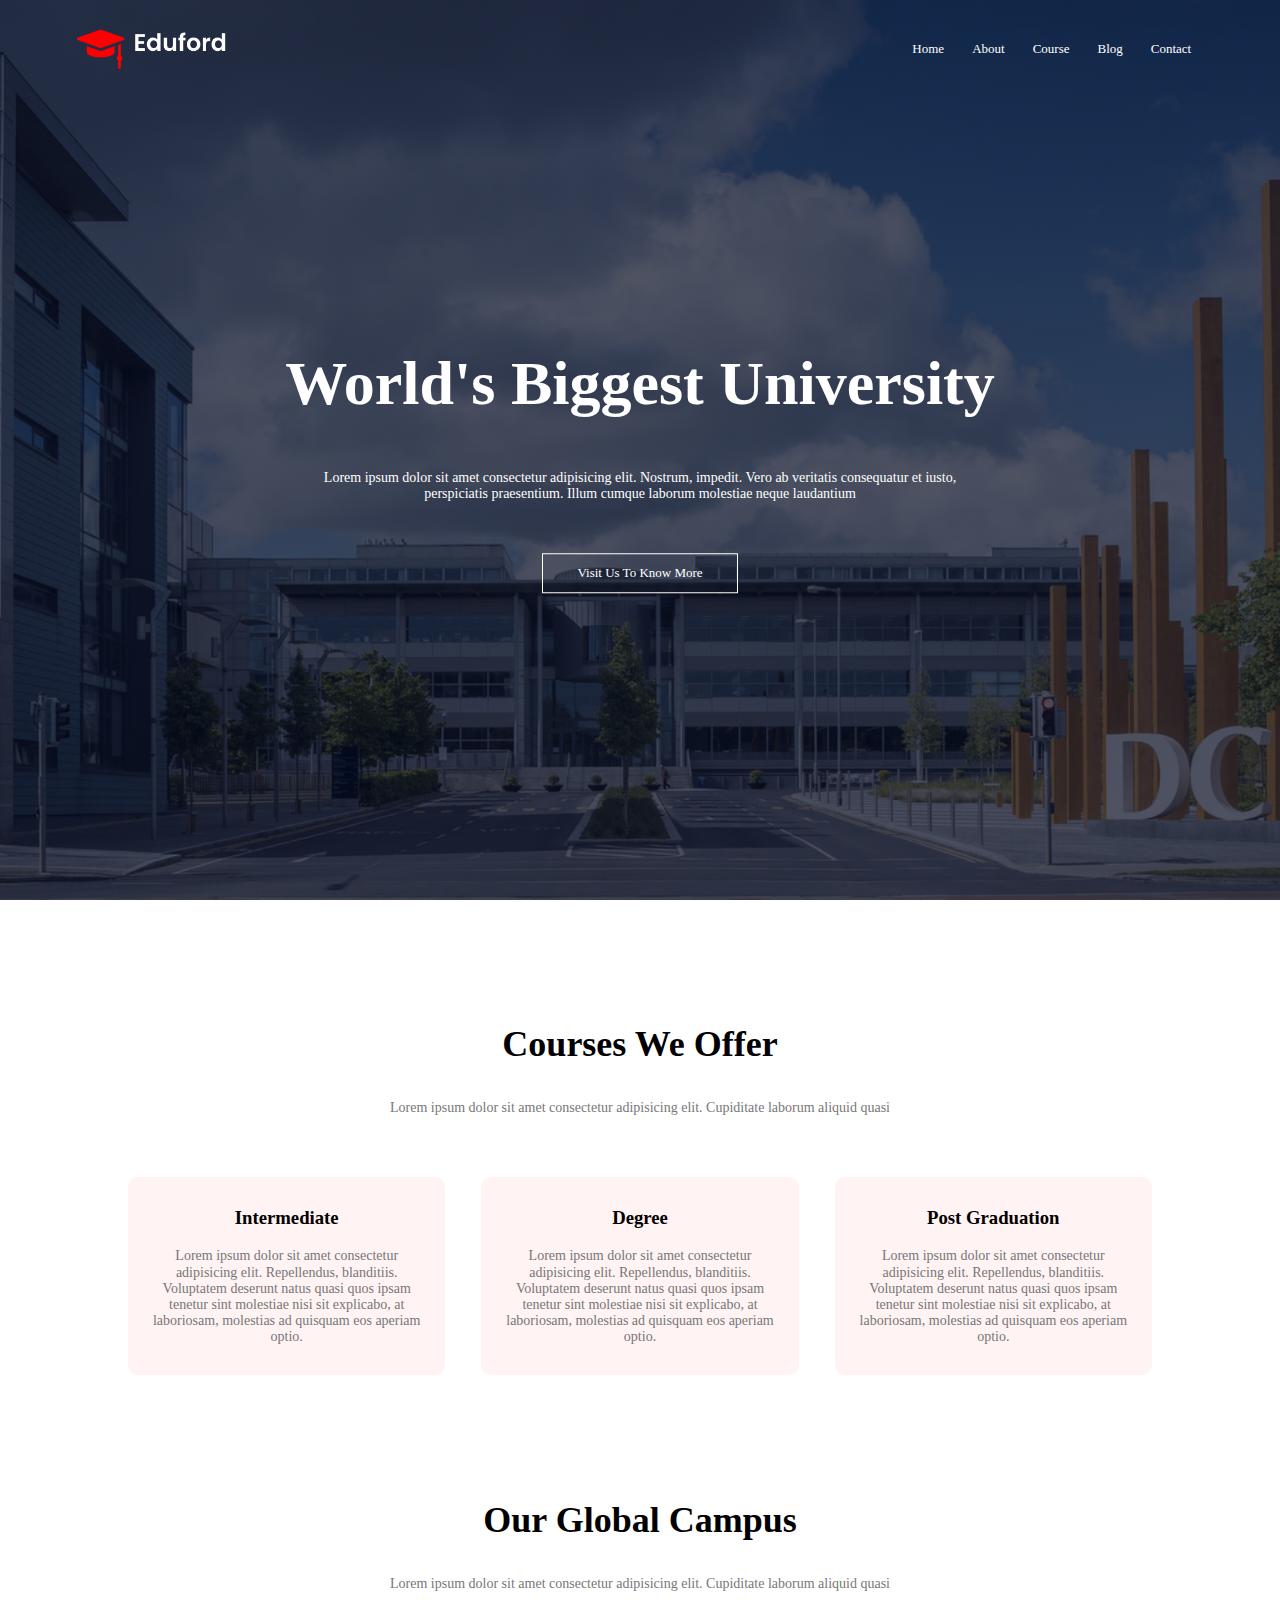
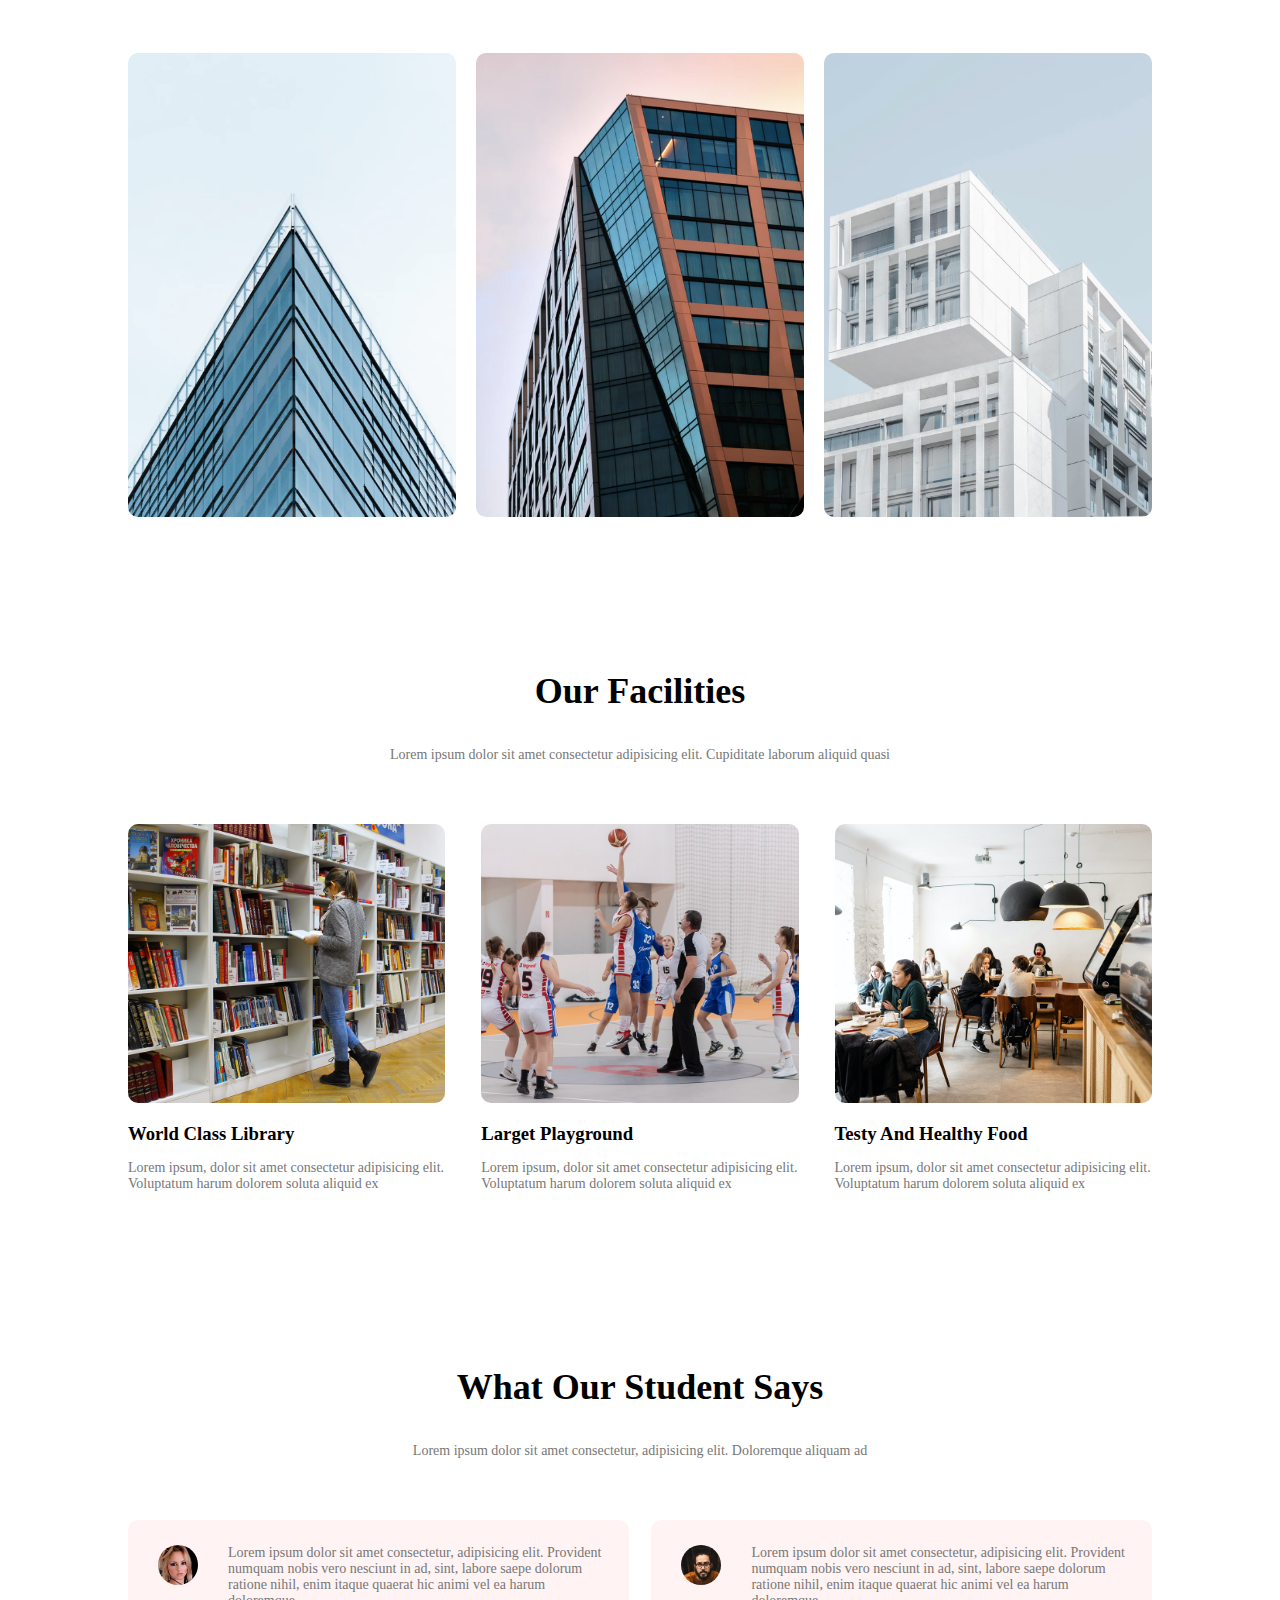
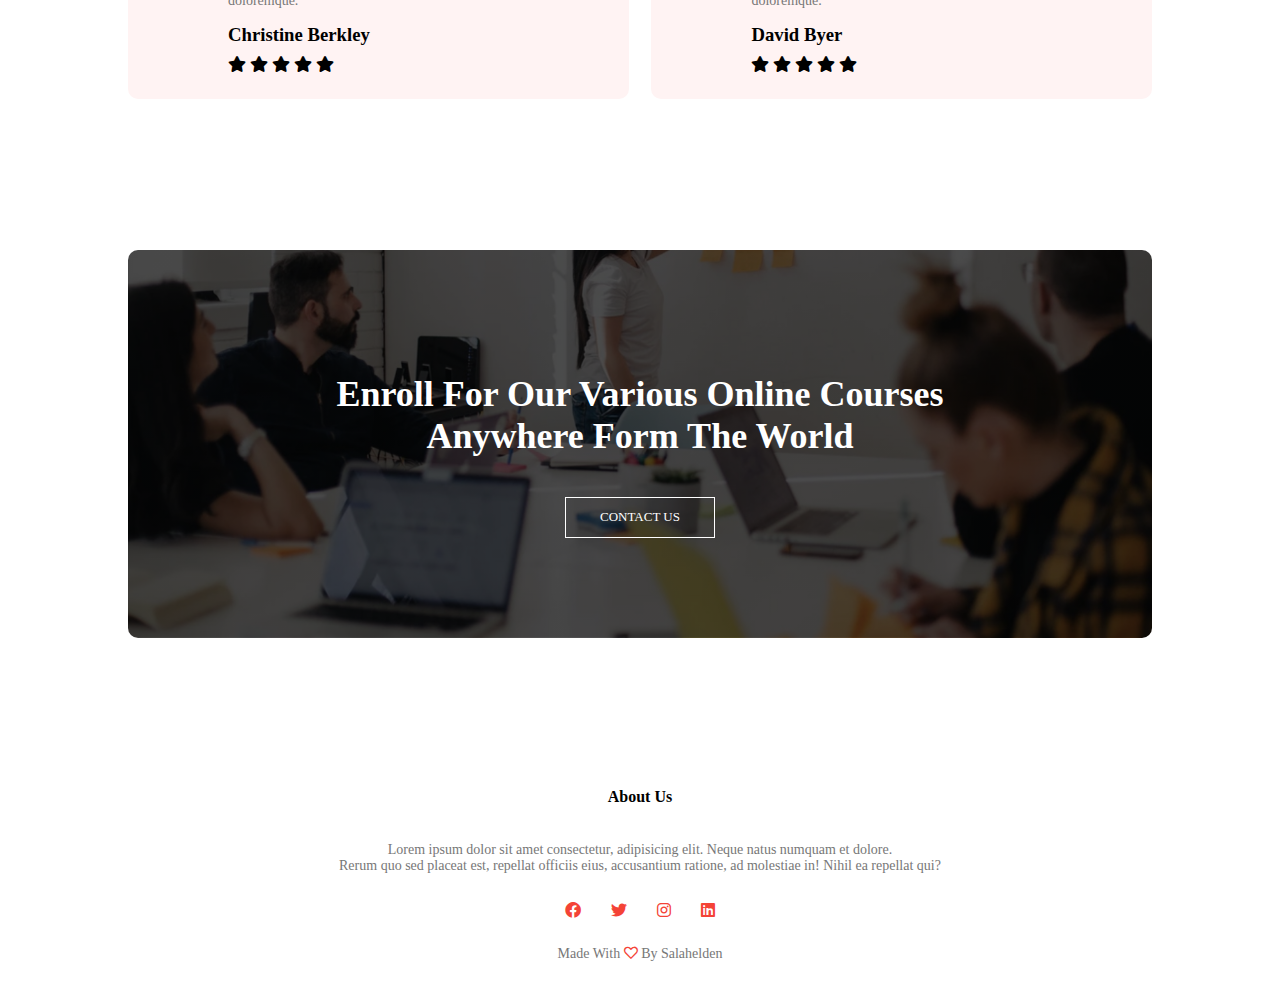
<file: index.html>
<!DOCTYPE html>
<html lang="en">
  <head>
    <meta charset="UTF-8" />
    <meta http-equiv="X-UA-Compatible" content="IE=edge" />
    <meta name="viewport" content="width=device-width, initial-scale=1.0" />
    <link rel="stylesheet" href="css/all.min.css" />
    <link rel="stylesheet" href="css/normalize.css" />
    <link rel="stylesheet" href="css/style.css" />
    <title>University Website Design</title>
  </head>
  <body>
    <section class="header">
      <nav>
        <a href="index.html"><img src="eduford_img/logo.png" alt="logo" /></a>
        <div class="nav-links" id="navLinks">
          <i class="fa-sharp fa fa-solid fa-xmark" onclick="hideMenu()"></i>
          <ul>
            <li><a href="index.html">Home</a></li>
            <li><a href="about.html">About</a></li>
            <li><a href="course.html">Course</a></li>
            <li><a href="blog.html">Blog</a></li>
            <li><a href="contact.html">Contact</a></li>
          </ul>
        </div>
        <i class="fa-solid fa fa-bars" onclick="showMenu()"></i>
      </nav>

      <div class="text-box">
        <h1>World's Biggest University</h1>
        <p>
          Lorem ipsum dolor sit amet consectetur adipisicing elit. Nostrum,
          impedit. Vero ab veritatis consequatur et iusto, <br />perspiciatis
          praesentium. Illum cumque laborum molestiae neque laudantium
        </p>
        <a href="" class="hero-btn">Visit Us To Know More</a>
      </div>
    </section>
    <!-- course -->
    <section class="course">
      <h1>Courses We Offer</h1>
      <p>
        Lorem ipsum dolor sit amet consectetur adipisicing elit. Cupiditate
        laborum aliquid quasi
      </p>
      <div class="row">
        <div class="course-col">
          <h3>Intermediate</h3>
          <p>
            Lorem ipsum dolor sit amet consectetur adipisicing elit.
            Repellendus, blanditiis. Voluptatem deserunt natus quasi quos ipsam
            tenetur sint molestiae nisi sit explicabo, at laboriosam, molestias
            ad quisquam eos aperiam optio.
          </p>
        </div>
        <div class="course-col">
          <h3>Degree</h3>
          <p>
            Lorem ipsum dolor sit amet consectetur adipisicing elit.
            Repellendus, blanditiis. Voluptatem deserunt natus quasi quos ipsam
            tenetur sint molestiae nisi sit explicabo, at laboriosam, molestias
            ad quisquam eos aperiam optio.
          </p>
        </div>
        <div class="course-col">
          <h3>Post Graduation</h3>
          <p>
            Lorem ipsum dolor sit amet consectetur adipisicing elit.
            Repellendus, blanditiis. Voluptatem deserunt natus quasi quos ipsam
            tenetur sint molestiae nisi sit explicabo, at laboriosam, molestias
            ad quisquam eos aperiam optio.
          </p>
        </div>
      </div>
    </section>
    <!-- Campus -->
    <section class="campus">
      <h1>Our Global Campus</h1>
      <p>
        Lorem ipsum dolor sit amet consectetur adipisicing elit. Cupiditate
        laborum aliquid quasi
      </p>
      <div class="row">
        <div class="campus-col">
          <img src="eduford_img/london.png" alt="london" />
          <div class="layer">
            <h3>LONGON</h3>
          </div>
        </div>
        <div class="campus-col">
          <img src="eduford_img/newyork.png" alt="london" />
          <div class="layer">
            <h3>NEW YORK</h3>
          </div>
        </div>
        <div class="campus-col">
          <img src="eduford_img/washington.png" alt="london" />
          <div class="layer">
            <h3>WASHINGTON</h3>
          </div>
        </div>
      </div>
    </section>
    <!-- Facilities -->
    <section class="facilities">
      <h1>Our Facilities</h1>
      <p>
        Lorem ipsum dolor sit amet consectetur adipisicing elit. Cupiditate
        laborum aliquid quasi
      </p>
      <div class="row">
        <div class="facilities-col">
          <img src="eduford_img/library.png" alt="lib" />
          <h3>World Class Library</h3>
          <p>
            Lorem ipsum, dolor sit amet consectetur adipisicing elit. Voluptatum
            harum dolorem soluta aliquid ex
          </p>
        </div>
        <div class="facilities-col">
          <img src="eduford_img/basketball.png" alt="lib" />
          <h3>Larget Playground</h3>
          <p>
            Lorem ipsum, dolor sit amet consectetur adipisicing elit. Voluptatum
            harum dolorem soluta aliquid ex
          </p>
        </div>
        <div class="facilities-col">
          <img src="eduford_img/cafeteria.png" alt="lib" />
          <h3>Testy And Healthy Food</h3>
          <p>
            Lorem ipsum, dolor sit amet consectetur adipisicing elit. Voluptatum
            harum dolorem soluta aliquid ex
          </p>
        </div>
      </div>
    </section>
    <!-- testimonials -->
    <section class="testimonials">
      <h1>What Our Student Says</h1>
      <p>
        Lorem ipsum dolor sit amet consectetur, adipisicing elit. Doloremque
        aliquam ad
      </p>
      <div class="row">
        <div class="testimonials-col">
          <img src="eduford_img/user1.jpg" />
          <div>
            <p>
              Lorem ipsum dolor sit amet consectetur, adipisicing elit.
              Provident numquam nobis vero nesciunt in ad, sint, labore saepe
              dolorum ratione nihil, enim itaque quaerat hic animi vel ea harum
              doloremque.
            </p>
            <h3>Christine Berkley</h3>
            <i class="fa-solid fa-star"></i>
            <i class="fa-solid fa-star"></i>
            <i class="fa-solid fa-star"></i>
            <i class="fa-solid fa-star"></i>
            <i class="fa-solid fa-star"></i>
          </div>
        </div>
        <div class="testimonials-col">
          <img src="eduford_img/user2.jpg" />
          <div>
            <p>
              Lorem ipsum dolor sit amet consectetur, adipisicing elit.
              Provident numquam nobis vero nesciunt in ad, sint, labore saepe
              dolorum ratione nihil, enim itaque quaerat hic animi vel ea harum
              doloremque.
            </p>
            <h3>David Byer</h3>
            <i class="fa-solid fa-star"></i>
            <i class="fa-solid fa-star"></i>
            <i class="fa-solid fa-star"></i>
            <i class="fa-solid fa-star"></i>
            <i class="fa-solid fa-star"></i>
          </div>
        </div>
      </div>
    </section>
    <!-- Call To Action -->
    <section class="cta">
      <h1>
        Enroll For Our Various Online Courses<br />
        Anywhere Form The World
      </h1>
      <a href="" class="hero-btn">CONTACT US</a>
    </section>
    <!-- Footer -->
    <section class="footer">
      <h4>About Us</h4>
      <p>
        Lorem ipsum dolor sit amet consectetur, adipisicing elit. Neque natus
        numquam et dolore.<br />
        Rerum quo sed placeat est, repellat officiis eius, accusantium ratione,
        ad molestiae in! Nihil ea repellat qui?
      </p>
      <div class="icons">
        <i class="fa fa-brands fa-facebook"></i>
        <i class="fa fa-brands fa-twitter"></i>
        <i class="fa fa-brands fa-instagram"></i>
        <i class="fa fa-brands fa-linkedin"></i>
      </div>
      <p>Made With <i class="fa-regular fa-heart"></i> By Salahelden</p>
    </section>

    <script>
      var navLinks = document.getElementById("navLinks");

      function showMenu() {
        navLinks.style.right = "0";
      }

      function hideMenu() {
        navLinks.style.right = "-200px";
      }
    </script>
  </body>
</html>
</file>
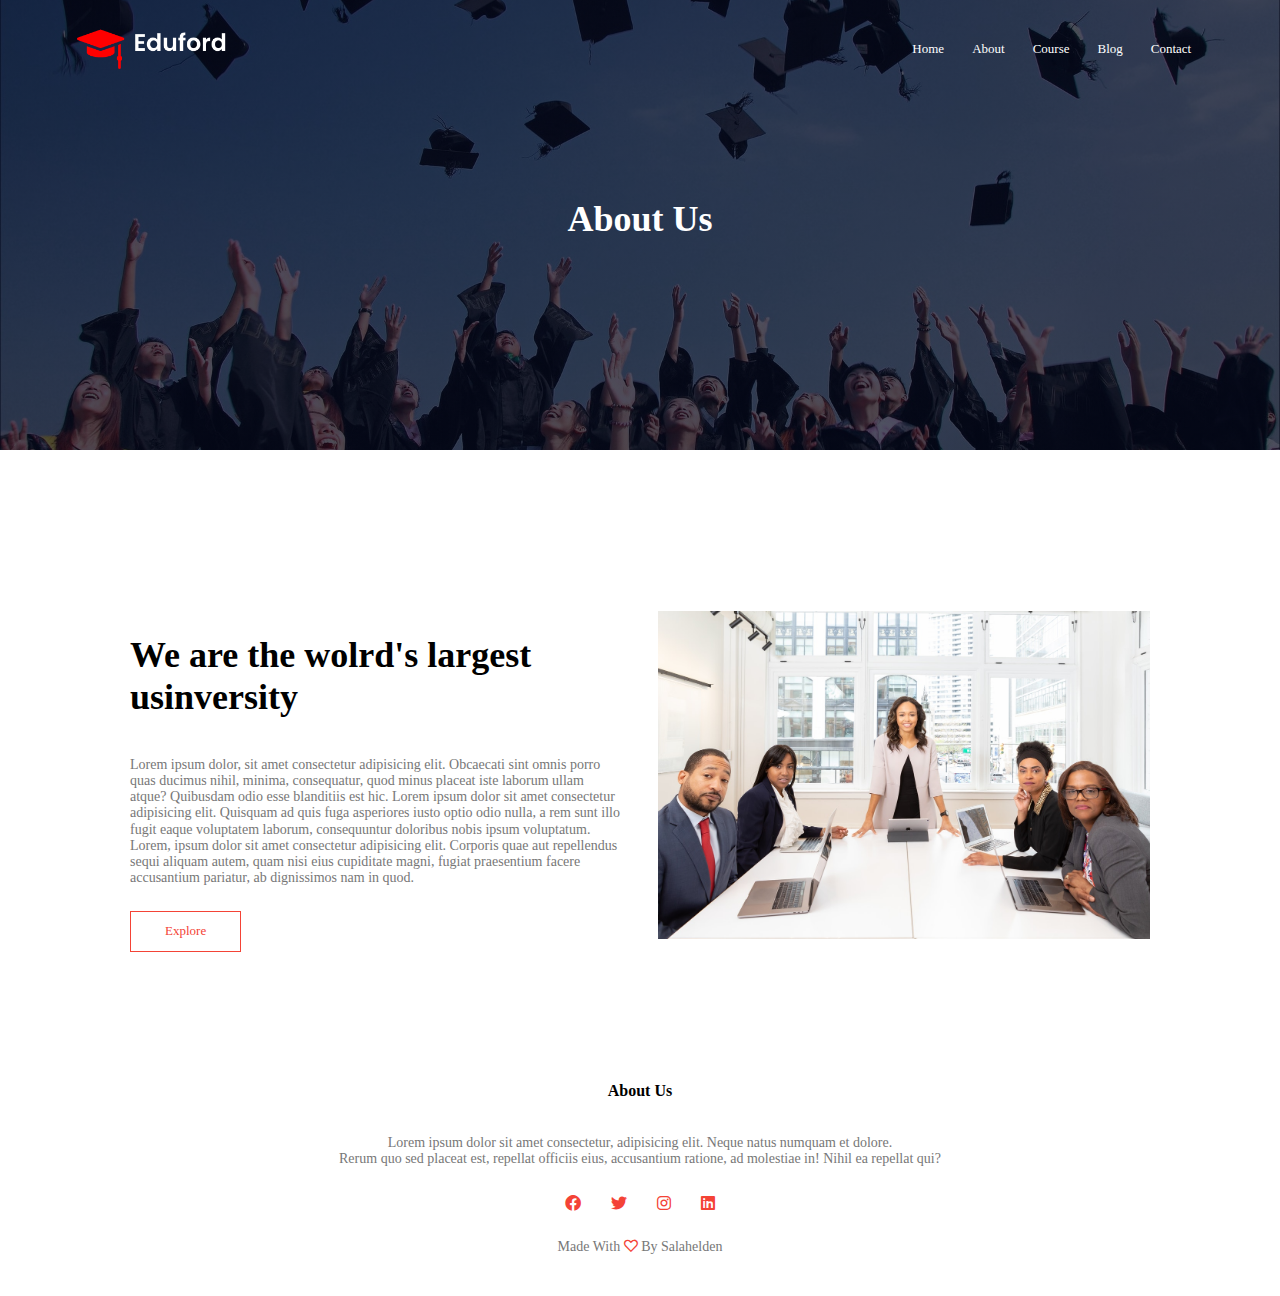
<file: about.html>
<!DOCTYPE html>
<html lang="en">
  <head>
    <meta charset="UTF-8" />
    <meta http-equiv="X-UA-Compatible" content="IE=edge" />
    <meta name="viewport" content="width=device-width, initial-scale=1.0" />
    <link rel="stylesheet" href="css/all.min.css" />
    <link rel="stylesheet" href="css/normalize.css" />
    <link rel="stylesheet" href="css/style.css" />
    <title>University Website Design</title>
  </head>
  <body>
    <section class="sub-header">
      <nav>
        <a href="index.html"><img src="eduford_img/logo.png" alt="logo" /></a>
        <div class="nav-links" id="navLinks">
          <i class="fa-sharp fa fa-solid fa-xmark" onclick="hideMenu()"></i>
          <ul>
            <li><a href="index.html">Home</a></li>
            <li><a href="about.html">About</a></li>
            <li><a href="course.html">Course</a></li>
            <li><a href="blog.html">Blog</a></li>
            <li><a href="contact.html">Contact</a></li>
          </ul>
        </div>
        <i class="fa-solid fa fa-bars" onclick="showMenu()"></i>
      </nav>
      <h1>About Us</h1>
    </section>

    <!-- About Us -->
    <section class="about-us">
      <div class="row">
        <div class="about-col">
          <h1>We are the wolrd's largest usinversity</h1>
          <p>
            Lorem ipsum dolor, sit amet consectetur adipisicing elit. Obcaecati
            sint omnis porro quas ducimus nihil, minima, consequatur, quod minus
            placeat iste laborum ullam atque? Quibusdam odio esse blanditiis est
            hic. Lorem ipsum dolor sit amet consectetur adipisicing elit.
            Quisquam ad quis fuga asperiores iusto optio odio nulla, a rem sunt
            illo fugit eaque voluptatem laborum, consequuntur doloribus nobis
            ipsum voluptatum. Lorem, ipsum dolor sit amet consectetur
            adipisicing elit. Corporis quae aut repellendus sequi aliquam autem,
            quam nisi eius cupiditate magni, fugiat praesentium facere
            accusantium pariatur, ab dignissimos nam in quod.
          </p>
          <a href="" class="hero-btn red-btn">Explore</a>
        </div>
        <div class="about-col">
          <img src="eduford_img/about.jpg" alt="about" />
        </div>
      </div>
    </section>
    <!-- Footer -->
    <section class="footer">
      <h4>About Us</h4>
      <p>
        Lorem ipsum dolor sit amet consectetur, adipisicing elit. Neque natus
        numquam et dolore.<br />
        Rerum quo sed placeat est, repellat officiis eius, accusantium ratione,
        ad molestiae in! Nihil ea repellat qui?
      </p>
      <div class="icons">
        <i class="fa fa-brands fa-facebook"></i>
        <i class="fa fa-brands fa-twitter"></i>
        <i class="fa fa-brands fa-instagram"></i>
        <i class="fa fa-brands fa-linkedin"></i>
      </div>
      <p>Made With <i class="fa-regular fa-heart"></i> By Salahelden</p>
    </section>

    <script>
      var navLinks = document.getElementById("navLinks");

      function showMenu() {
        navLinks.style.right = "0";
      }

      function hideMenu() {
        navLinks.style.right = "-200px";
      }
    </script>
  </body>
</html>
</file>
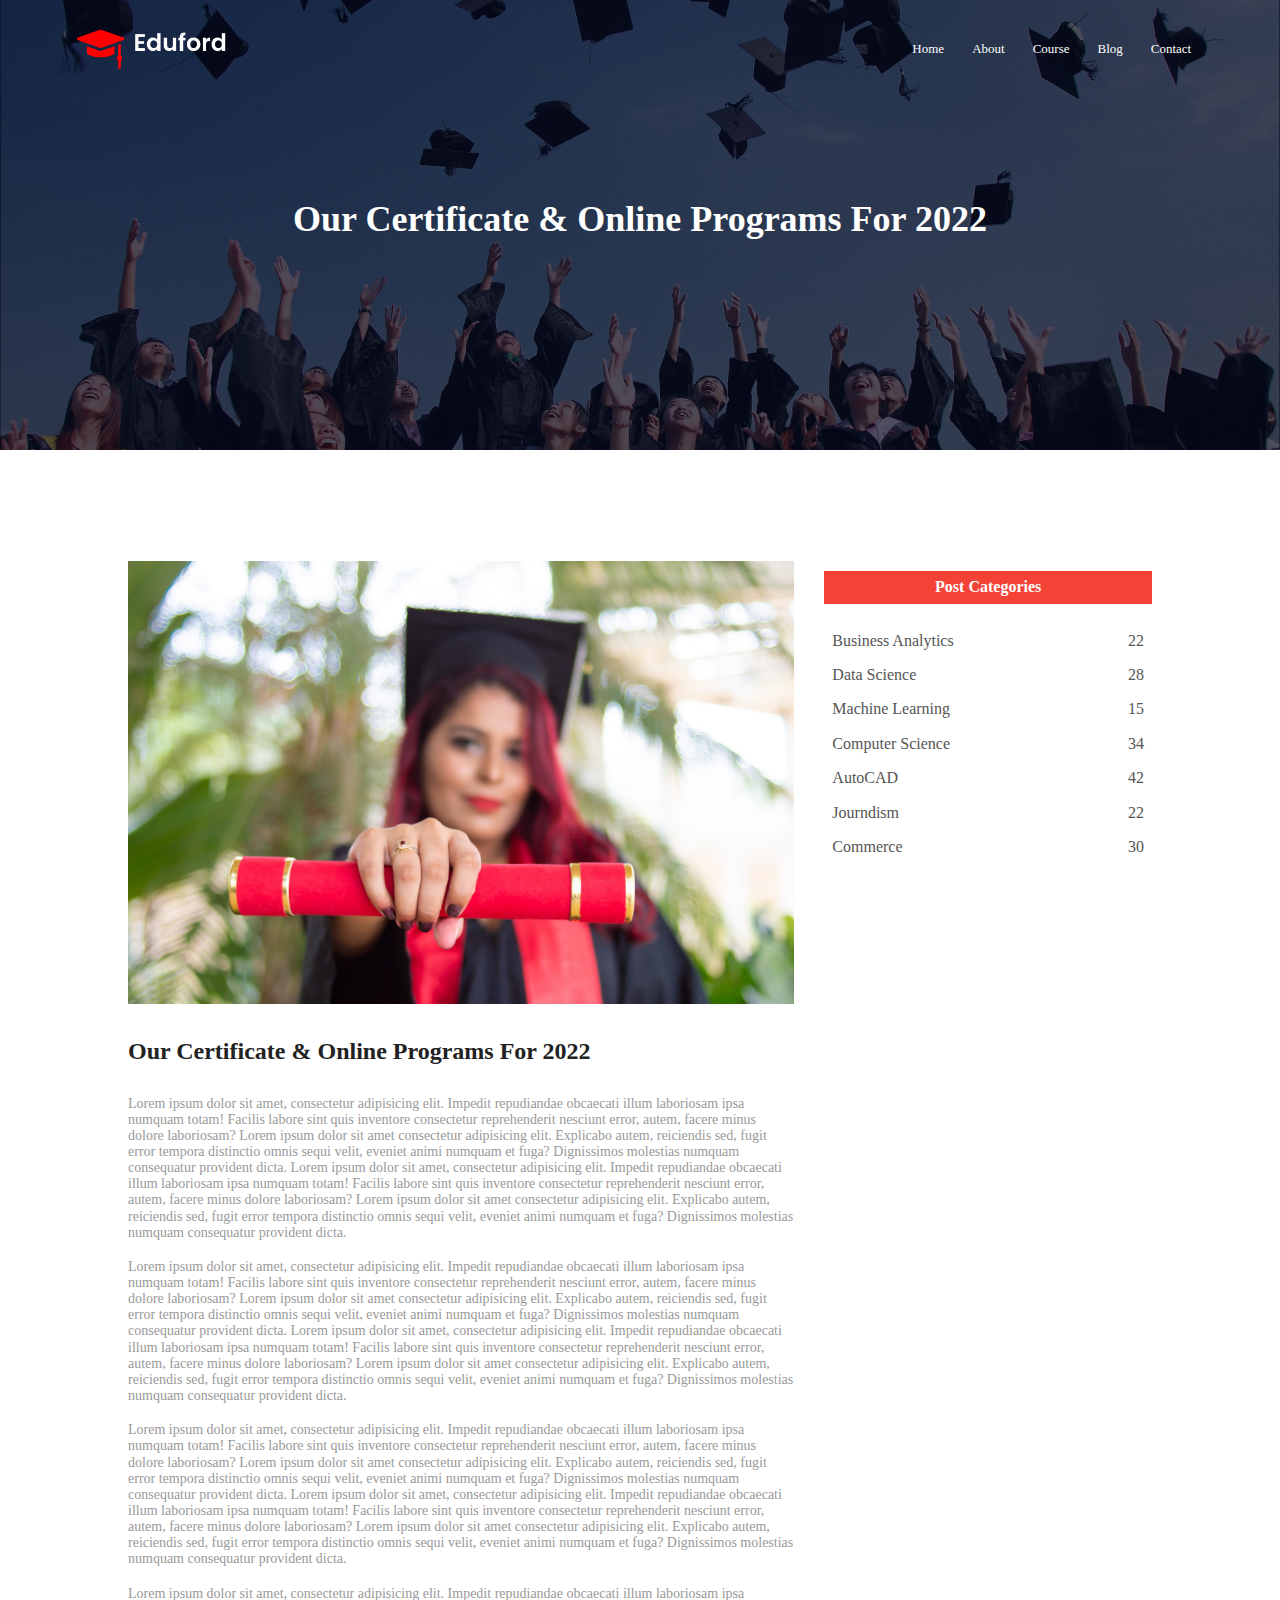
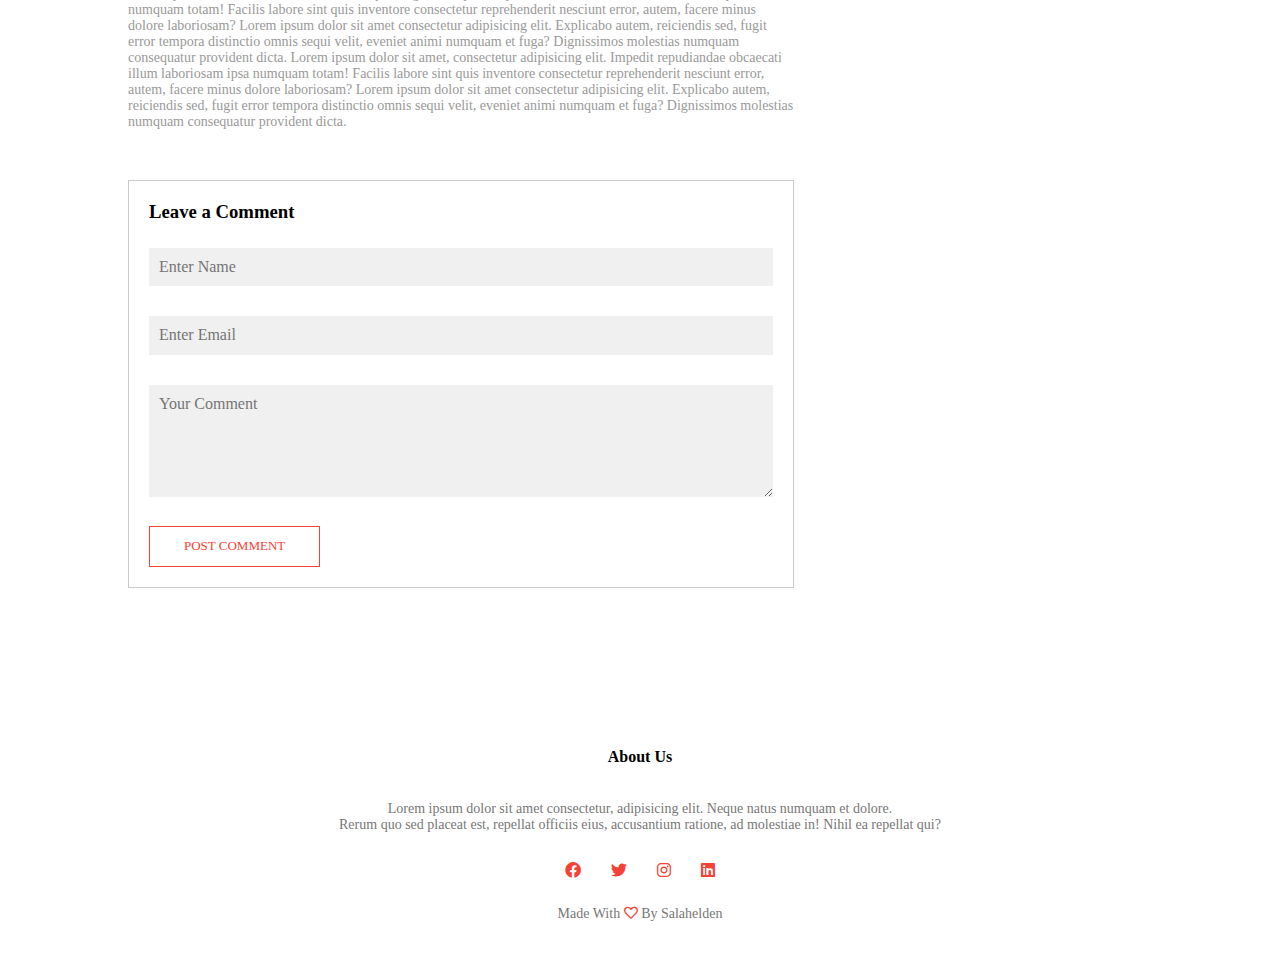
<file: blog.html>
<!DOCTYPE html>
<html lang="en">
  <head>
    <meta charset="UTF-8" />
    <meta http-equiv="X-UA-Compatible" content="IE=edge" />
    <meta name="viewport" content="width=device-width, initial-scale=1.0" />
    <link rel="stylesheet" href="css/all.min.css" />
    <link rel="stylesheet" href="css/normalize.css" />
    <link rel="stylesheet" href="css/style.css" />
    <title>University Website Design</title>
  </head>
  <body>
    <section class="sub-header">
      <nav>
        <a href="index.html"><img src="eduford_img/logo.png" alt="logo" /></a>
        <div class="nav-links" id="navLinks">
          <i class="fa-sharp fa fa-solid fa-xmark" onclick="hideMenu()"></i>
          <ul>
            <li><a href="index.html">Home</a></li>
            <li><a href="about.html">About</a></li>
            <li><a href="course.html">Course</a></li>
            <li><a href="blog.html">Blog</a></li>
            <li><a href="contact.html">Contact</a></li>
          </ul>
        </div>
        <i class="fa-solid fa fa-bars" onclick="showMenu()"></i>
      </nav>
      <h1>Our Certificate & Online Programs For 2022</h1>
    </section>

    <!-- Blog Page -->
    <section class="blog-content">
      <div class="row">
        <div class="blog-left">
          <img src="eduford_img/certificate.jpg" alt="certificate" />
          <h2>Our Certificate & Online Programs For 2022</h2>
          <p>
            Lorem ipsum dolor sit amet, consectetur adipisicing elit. Impedit
            repudiandae obcaecati illum laboriosam ipsa numquam totam! Facilis
            labore sint quis inventore consectetur reprehenderit nesciunt error,
            autem, facere minus dolore laboriosam? Lorem ipsum dolor sit amet
            consectetur adipisicing elit. Explicabo autem, reiciendis sed, fugit
            error tempora distinctio omnis sequi velit, eveniet animi numquam et
            fuga? Dignissimos molestias numquam consequatur provident dicta.
            Lorem ipsum dolor sit amet, consectetur adipisicing elit. Impedit
            repudiandae obcaecati illum laboriosam ipsa numquam totam! Facilis
            labore sint quis inventore consectetur reprehenderit nesciunt error,
            autem, facere minus dolore laboriosam? Lorem ipsum dolor sit amet
            consectetur adipisicing elit. Explicabo autem, reiciendis sed, fugit
            error tempora distinctio omnis sequi velit, eveniet animi numquam et
            fuga? Dignissimos molestias numquam consequatur provident dicta.
          </p>
          <br />
          <p>
            Lorem ipsum dolor sit amet, consectetur adipisicing elit. Impedit
            repudiandae obcaecati illum laboriosam ipsa numquam totam! Facilis
            labore sint quis inventore consectetur reprehenderit nesciunt error,
            autem, facere minus dolore laboriosam? Lorem ipsum dolor sit amet
            consectetur adipisicing elit. Explicabo autem, reiciendis sed, fugit
            error tempora distinctio omnis sequi velit, eveniet animi numquam et
            fuga? Dignissimos molestias numquam consequatur provident dicta.
            Lorem ipsum dolor sit amet, consectetur adipisicing elit. Impedit
            repudiandae obcaecati illum laboriosam ipsa numquam totam! Facilis
            labore sint quis inventore consectetur reprehenderit nesciunt error,
            autem, facere minus dolore laboriosam? Lorem ipsum dolor sit amet
            consectetur adipisicing elit. Explicabo autem, reiciendis sed, fugit
            error tempora distinctio omnis sequi velit, eveniet animi numquam et
            fuga? Dignissimos molestias numquam consequatur provident dicta.
          </p>
          <br />
          <p>
            Lorem ipsum dolor sit amet, consectetur adipisicing elit. Impedit
            repudiandae obcaecati illum laboriosam ipsa numquam totam! Facilis
            labore sint quis inventore consectetur reprehenderit nesciunt error,
            autem, facere minus dolore laboriosam? Lorem ipsum dolor sit amet
            consectetur adipisicing elit. Explicabo autem, reiciendis sed, fugit
            error tempora distinctio omnis sequi velit, eveniet animi numquam et
            fuga? Dignissimos molestias numquam consequatur provident dicta.
            Lorem ipsum dolor sit amet, consectetur adipisicing elit. Impedit
            repudiandae obcaecati illum laboriosam ipsa numquam totam! Facilis
            labore sint quis inventore consectetur reprehenderit nesciunt error,
            autem, facere minus dolore laboriosam? Lorem ipsum dolor sit amet
            consectetur adipisicing elit. Explicabo autem, reiciendis sed, fugit
            error tempora distinctio omnis sequi velit, eveniet animi numquam et
            fuga? Dignissimos molestias numquam consequatur provident dicta.
          </p>
          <br />
          <p>
            Lorem ipsum dolor sit amet, consectetur adipisicing elit. Impedit
            repudiandae obcaecati illum laboriosam ipsa numquam totam! Facilis
            labore sint quis inventore consectetur reprehenderit nesciunt error,
            autem, facere minus dolore laboriosam? Lorem ipsum dolor sit amet
            consectetur adipisicing elit. Explicabo autem, reiciendis sed, fugit
            error tempora distinctio omnis sequi velit, eveniet animi numquam et
            fuga? Dignissimos molestias numquam consequatur provident dicta.
            Lorem ipsum dolor sit amet, consectetur adipisicing elit. Impedit
            repudiandae obcaecati illum laboriosam ipsa numquam totam! Facilis
            labore sint quis inventore consectetur reprehenderit nesciunt error,
            autem, facere minus dolore laboriosam? Lorem ipsum dolor sit amet
            consectetur adipisicing elit. Explicabo autem, reiciendis sed, fugit
            error tempora distinctio omnis sequi velit, eveniet animi numquam et
            fuga? Dignissimos molestias numquam consequatur provident dicta.
          </p>
          <div class="comment-box">
            <h3>Leave a Comment</h3>
            <form class="comment-form">
              <input type="text" placeholder="Enter Name" />
              <input type="email" placeholder="Enter Email" />
              <textarea rows="5" placeholder="Your Comment"></textarea>
              <button type="submit" class="hero-btn red-btn">
                POST COMMENT
              </button>
            </form>
          </div>
        </div>
        <div class="blog-right">
          <h3>Post Categories</h3>
          <div>
            <span>Business Analytics</span>
            <span>22</span>
          </div>
          <div>
            <span>Data Science</span>
            <span>28</span>
          </div>
          <div>
            <span>Machine Learning</span>
            <span>15</span>
          </div>
          <div>
            <span>Computer Science</span>
            <span>34</span>
          </div>
          <div>
            <span>AutoCAD</span>
            <span>42</span>
          </div>
          <div>
            <span>Journdism</span>
            <span>22</span>
          </div>
          <div>
            <span>Commerce</span>
            <span>30</span>
          </div>
        </div>
      </div>
    </section>
    <!-- Footer -->
    <section class="footer">
      <h4>About Us</h4>
      <p>
        Lorem ipsum dolor sit amet consectetur, adipisicing elit. Neque natus
        numquam et dolore.<br />
        Rerum quo sed placeat est, repellat officiis eius, accusantium ratione,
        ad molestiae in! Nihil ea repellat qui?
      </p>
      <div class="icons">
        <i class="fa fa-brands fa-facebook"></i>
        <i class="fa fa-brands fa-twitter"></i>
        <i class="fa fa-brands fa-instagram"></i>
        <i class="fa fa-brands fa-linkedin"></i>
      </div>
      <p>Made With <i class="fa-regular fa-heart"></i> By Salahelden</p>
    </section>

    <script>
      var navLinks = document.getElementById("navLinks");

      function showMenu() {
        navLinks.style.right = "0";
      }

      function hideMenu() {
        navLinks.style.right = "-200px";
      }
    </script>
  </body>
</html>
</file>
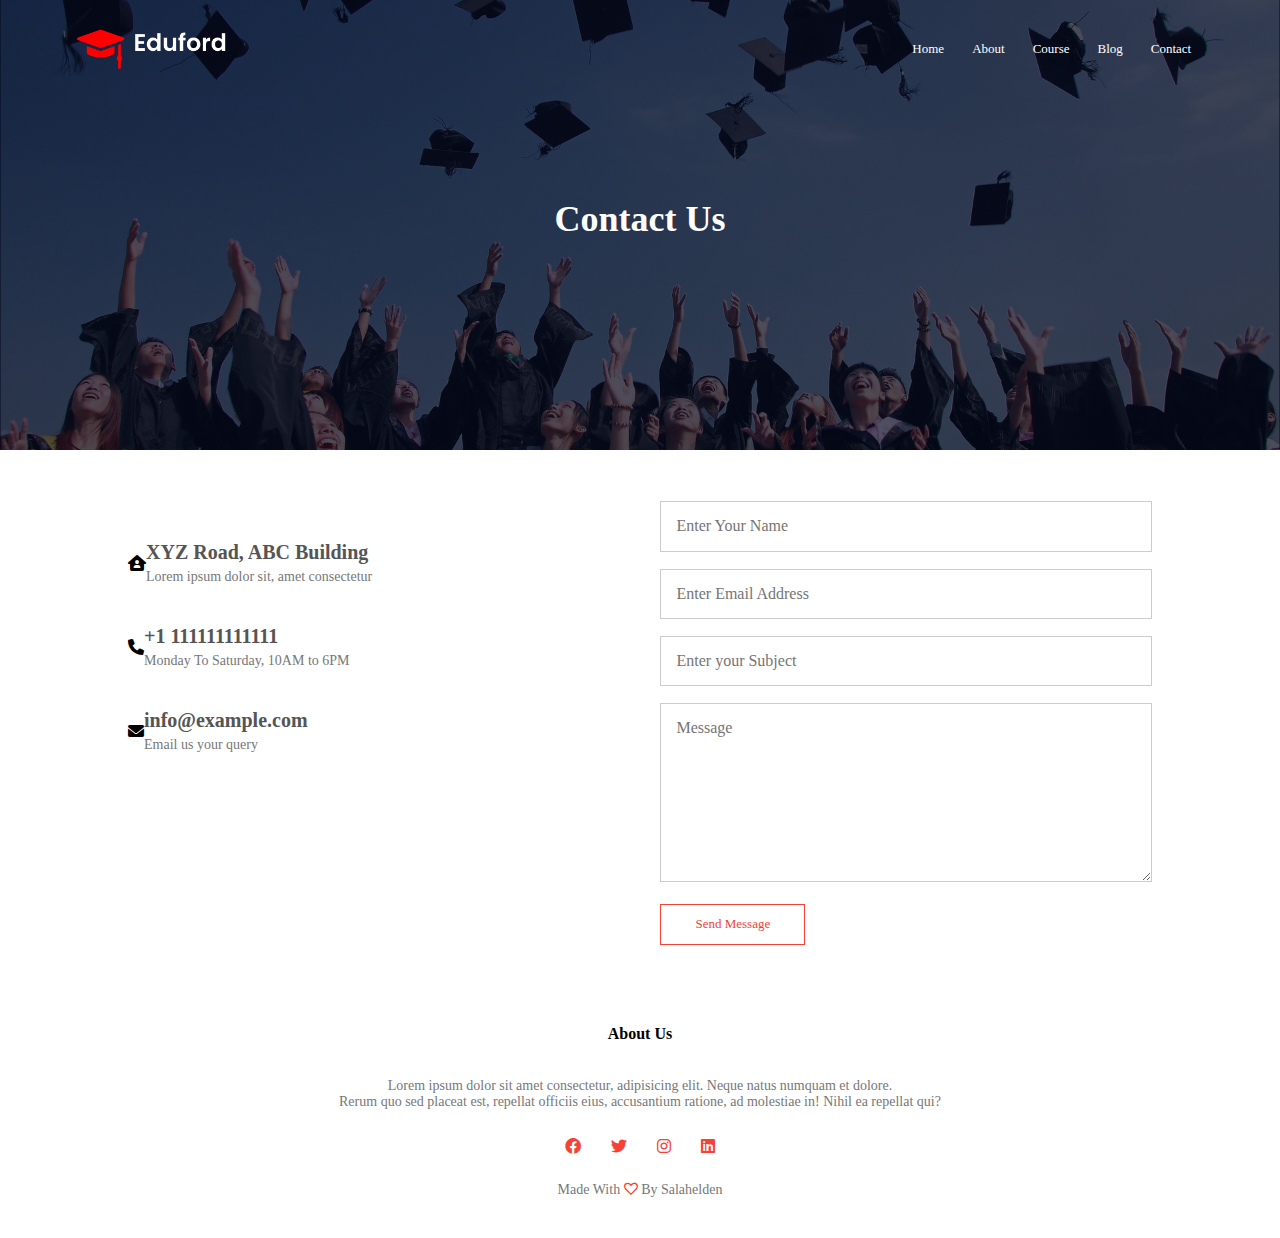
<file: contact.html>
<!DOCTYPE html>
<html lang="en">
  <head>
    <meta charset="UTF-8" />
    <meta http-equiv="X-UA-Compatible" content="IE=edge" />
    <meta name="viewport" content="width=device-width, initial-scale=1.0" />
    <link rel="stylesheet" href="css/all.min.css" />
    <link rel="stylesheet" href="css/normalize.css" />
    <link rel="stylesheet" href="css/style.css" />
    <title>University Website Design</title>
  </head>
  <body>
    <section class="sub-header">
      <nav>
        <a href="index.html"><img src="eduford_img/logo.png" alt="logo" /></a>
        <div class="nav-links" id="navLinks">
          <i class="fa-sharp fa fa-solid fa-xmark" onclick="hideMenu()"></i>
          <ul>
            <li><a href="index.html">Home</a></li>
            <li><a href="about.html">About</a></li>
            <li><a href="course.html">Course</a></li>
            <li><a href="blog.html">Blog</a></li>
            <li><a href="contact.html">Contact</a></li>
          </ul>
        </div>
        <i class="fa-solid fa fa-bars" onclick="showMenu()"></i>
      </nav>
      <h1>Contact Us</h1>
    </section>
    <!-- Contact Us -->
    <!-- <section class="location"> 

    </section> -->

    <section class="contact-us">
      <div class="row">
        <div class="contact-col">
          <div>
            <i class="fa-solid fa-house-user"></i>
            <span>
              <h5>XYZ Road, ABC Building</h5>
              <p>Lorem ipsum dolor sit, amet consectetur</p>
            </span>
          </div>
          <div>
            <i class="fa-solid fa-phone"></i>
            <span>
              <h5>+1 111111111111</h5>
              <p>Monday To Saturday, 10AM to 6PM</p>
            </span>
          </div>
          <div>
            <i class="fa-solid fa-envelope"></i>
            <span>
              <h5>info@example.com</h5>
              <p>Email us your query</p>
            </span>
          </div>
        </div>
        <div class="contact-col">
          <form action="">
            <input type="text" placeholder="Enter Your Name" required />
            <input type="email" placeholder="Enter Email Address" required />
            <input type="text" placeholder="Enter your Subject" required />
            <textarea rows="8" placeholder="Message" required></textarea>
            <button type="submit" class="hero-btn red-btn">Send Message</button>
          </form>
        </div>
      </div>
    </section>

    <!-- Footer -->
    <section class="footer">
      <h4>About Us</h4>
      <p>
        Lorem ipsum dolor sit amet consectetur, adipisicing elit. Neque natus
        numquam et dolore.<br />
        Rerum quo sed placeat est, repellat officiis eius, accusantium ratione,
        ad molestiae in! Nihil ea repellat qui?
      </p>
      <div class="icons">
        <i class="fa fa-brands fa-facebook"></i>
        <i class="fa fa-brands fa-twitter"></i>
        <i class="fa fa-brands fa-instagram"></i>
        <i class="fa fa-brands fa-linkedin"></i>
      </div>
      <p>Made With <i class="fa-regular fa-heart"></i> By Salahelden</p>
    </section>

    <script>
      var navLinks = document.getElementById("navLinks");

      function showMenu() {
        navLinks.style.right = "0";
      }

      function hideMenu() {
        navLinks.style.right = "-200px";
      }
    </script>
  </body>
</html>
</file>
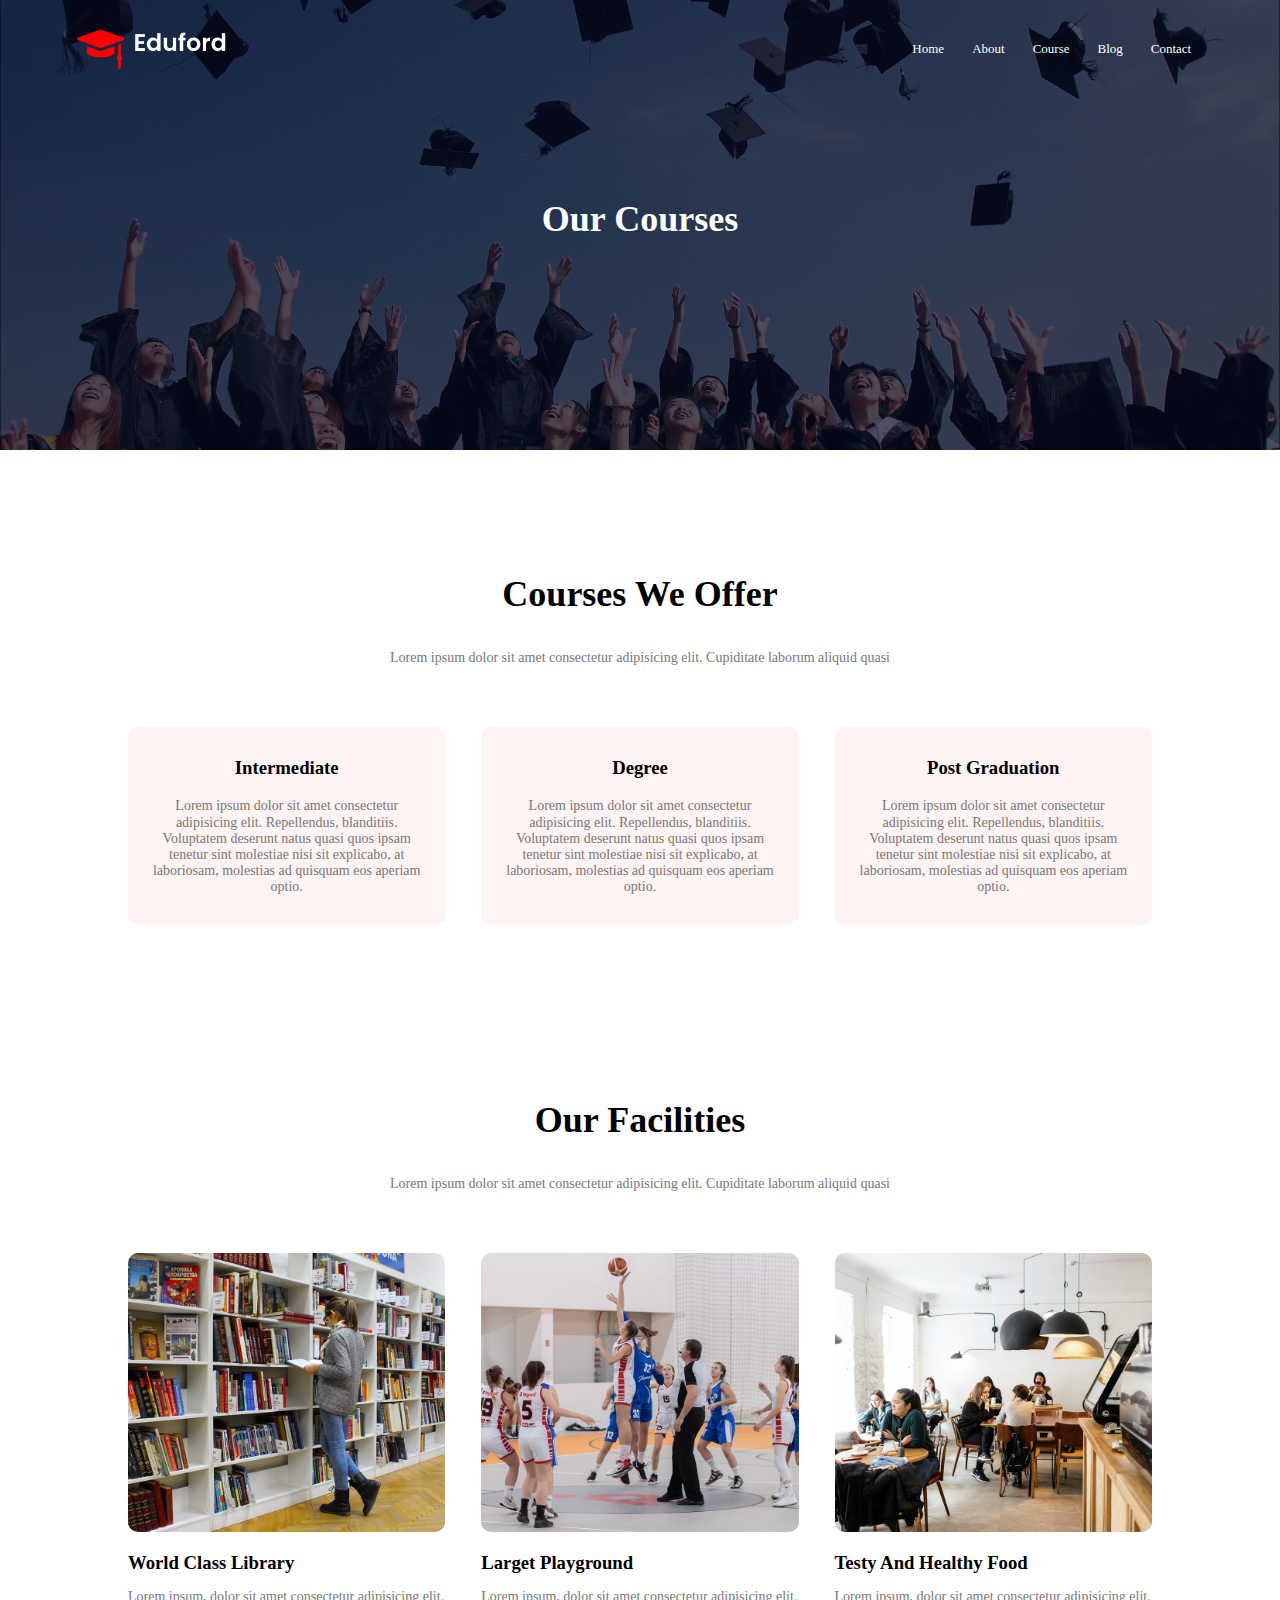
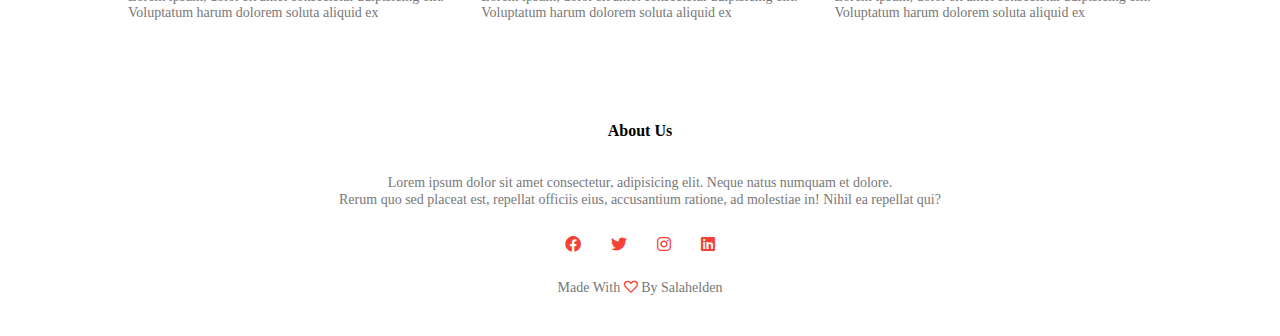
<file: course.html>
<!DOCTYPE html>
<html lang="en">
  <head>
    <meta charset="UTF-8" />
    <meta http-equiv="X-UA-Compatible" content="IE=edge" />
    <meta name="viewport" content="width=device-width, initial-scale=1.0" />
    <link rel="stylesheet" href="css/all.min.css" />
    <link rel="stylesheet" href="css/normalize.css" />
    <link rel="stylesheet" href="css/style.css" />
    <title>University Website Design</title>
  </head>
  <body>
    <section class="sub-header">
      <nav>
        <a href="index.html"><img src="eduford_img/logo.png" alt="logo" /></a>
        <div class="nav-links" id="navLinks">
          <i class="fa-sharp fa fa-solid fa-xmark" onclick="hideMenu()"></i>
          <ul>
            <li><a href="index.html">Home</a></li>
            <li><a href="about.html">About</a></li>
            <li><a href="course.html">Course</a></li>
            <li><a href="blog.html">Blog</a></li>
            <li><a href="contact.html">Contact</a></li>
          </ul>
        </div>
        <i class="fa-solid fa fa-bars" onclick="showMenu()"></i>
      </nav>
      <h1>Our Courses</h1>
    </section>

    <!-- COurses -->
    <section class="course">
      <h1>Courses We Offer</h1>
      <p>
        Lorem ipsum dolor sit amet consectetur adipisicing elit. Cupiditate
        laborum aliquid quasi
      </p>
      <div class="row">
        <div class="course-col">
          <h3>Intermediate</h3>
          <p>
            Lorem ipsum dolor sit amet consectetur adipisicing elit.
            Repellendus, blanditiis. Voluptatem deserunt natus quasi quos ipsam
            tenetur sint molestiae nisi sit explicabo, at laboriosam, molestias
            ad quisquam eos aperiam optio.
          </p>
        </div>
        <div class="course-col">
          <h3>Degree</h3>
          <p>
            Lorem ipsum dolor sit amet consectetur adipisicing elit.
            Repellendus, blanditiis. Voluptatem deserunt natus quasi quos ipsam
            tenetur sint molestiae nisi sit explicabo, at laboriosam, molestias
            ad quisquam eos aperiam optio.
          </p>
        </div>
        <div class="course-col">
          <h3>Post Graduation</h3>
          <p>
            Lorem ipsum dolor sit amet consectetur adipisicing elit.
            Repellendus, blanditiis. Voluptatem deserunt natus quasi quos ipsam
            tenetur sint molestiae nisi sit explicabo, at laboriosam, molestias
            ad quisquam eos aperiam optio.
          </p>
        </div>
      </div>
    </section>
    <!-- facilities -->
    <section class="facilities">
      <h1>Our Facilities</h1>
      <p>
        Lorem ipsum dolor sit amet consectetur adipisicing elit. Cupiditate
        laborum aliquid quasi
      </p>
      <div class="row">
        <div class="facilities-col">
          <img src="eduford_img/library.png" alt="lib" />
          <h3>World Class Library</h3>
          <p>
            Lorem ipsum, dolor sit amet consectetur adipisicing elit. Voluptatum
            harum dolorem soluta aliquid ex
          </p>
        </div>
        <div class="facilities-col">
          <img src="eduford_img/basketball.png" alt="lib" />
          <h3>Larget Playground</h3>
          <p>
            Lorem ipsum, dolor sit amet consectetur adipisicing elit. Voluptatum
            harum dolorem soluta aliquid ex
          </p>
        </div>
        <div class="facilities-col">
          <img src="eduford_img/cafeteria.png" alt="lib" />
          <h3>Testy And Healthy Food</h3>
          <p>
            Lorem ipsum, dolor sit amet consectetur adipisicing elit. Voluptatum
            harum dolorem soluta aliquid ex
          </p>
        </div>
      </div>
    </section>

    <!-- Footer -->
    <section class="footer">
      <h4>About Us</h4>
      <p>
        Lorem ipsum dolor sit amet consectetur, adipisicing elit. Neque natus
        numquam et dolore.<br />
        Rerum quo sed placeat est, repellat officiis eius, accusantium ratione,
        ad molestiae in! Nihil ea repellat qui?
      </p>
      <div class="icons">
        <i class="fa fa-brands fa-facebook"></i>
        <i class="fa fa-brands fa-twitter"></i>
        <i class="fa fa-brands fa-instagram"></i>
        <i class="fa fa-brands fa-linkedin"></i>
      </div>
      <p>Made With <i class="fa-regular fa-heart"></i> By Salahelden</p>
    </section>

    <script>
      var navLinks = document.getElementById("navLinks");

      function showMenu() {
        navLinks.style.right = "0";
      }

      function hideMenu() {
        navLinks.style.right = "-200px";
      }
    </script>
  </body>
</html>
</file>
<file: css/style.css>
* {
  margin: 0;
  padding: 0;
}

.header {
  min-height: 100vh;
  width: 100%;
  background-image: linear-gradient(rgba(4, 9, 30, 0.7), rgba(4, 9, 30, 0.7)),
    url("../eduford_img/banner.png");
  background-position: center;
  background-size: cover;
  position: relative;
}

nav {
  display: flex;
  padding: 2% 6%;
  justify-content: space-between;
  align-items: center;
}

nav img {
  width: 150px;
}

.nav-links {
  flex: 1;
  text-align: right;
}

.nav-links ul li {
  list-style: none;
  display: inline-block;
  padding: 8px 12px;
  position: relative;
}

.nav-links ul li a {
  color: #fff;
  text-decoration: none;
  font-size: 13px;
}

.nav-links ul li::after {
  content: "";
  width: 0%;
  height: 2px;
  background: #f44336;
  display: block;
  margin: auto;
  transition: 0.5s;
}

.nav-links ul li:hover::after {
  width: 100%;
}

.text-box {
  width: 90%;
  color: #fff;
  position: absolute;
  top: 50%;
  left: 50%;
  transform: translate(-50%, -50%);
  text-align: center;
}

.text-box h1 {
  font-size: 62px;
}

.text-box p {
  margin: 10px 0 40px;
  font-size: 14px;
  color: #fff;
}

.hero-btn {
  display: inline-block;
  text-decoration: none;
  color: #fff;
  border: 1px solid #fff;
  padding: 12px 34px;
  font-size: 13px;
  background: transparent;
  position: relative;
  cursor: pointer;
}

.hero-btn:hover {
  border: 1px solid #f44336;
  background: #f44336;
  transition: 1s;
}

nav .fa {
  display: none;
}

nav .fa {
  display: none;
}

@media (max-width: 700px) {
  .text-box h1 {
    font-size: 20px;
  }

  .nav-links ul li {
    display: block;
  }

  .nav-links {
    position: fixed;
    background: #f44336;
    height: 100vh;
    width: 200px;
    top: 0;
    right: -200px;
    text-align: left;
    z-index: 2;
    transition: 1s;
  }
  nav .fa {
    display: block;
    color: #fff;
    margin: 10px;
    font-size: 22px;
    cursor: pointer;
  }

  .nav-links ul {
    padding: 30px;
  }
}

/* course */

.course {
  width: 80%;
  margin: auto;
  text-align: center;
  padding-top: 100px;
}

h1 {
  font-size: 36px;
  font-weight: 600;
}

p {
  color: #777;
  font-size: 14px;
  font-weight: 300;
  list-style: 22px;
  padding: 10px;
}

.row {
  margin-top: 5%;
  display: flex;
  justify-content: space-between;
}

.course-col {
  flex-basis: 31%;
  background: #fff3f3;
  border-radius: 10px;
  margin-bottom: 5%;
  padding: 20px 12px;
  box-sizing: border-box;
  transition: 0.5s;
}

h3 {
  text-align: center;
  font-weight: 600;
  margin: 10px 0;
}

.course-col:hover {
  box-shadow: 0 0 20px 0px rgba(0, 0, 0, 0.2);
}

@media (max-width: 700px) {
  .row {
    flex-direction: column;
  }
}

/* Campus */

.campus {
  width: 80%;
  margin: auto;
  text-align: center;
  padding-top: 50px;
}

.campus-col {
  flex-basis: 32%;
  border-radius: 10px;
  margin-bottom: 30px;
  position: relative;
  overflow: hidden;
}

.campus-col img {
  width: 100%;
  display: block;
}

.layer {
  background: transparent;
  height: 100%;
  width: 100%;
  position: absolute;
  top: 0;
  left: 0;
  transition: 0.5s;
}

.layer:hover {
  background: rgba(226, 0, 0, 0.7);
}

.layer h3 {
  width: 100%;
  font-weight: 500;
  color: #fff;
  font-size: 26px;
  bottom: 0;
  left: 50%;
  transform: translateX(-50%);
  position: absolute;
  opacity: 0;
  transition: 0.5s;
}

.layer:hover h3 {
  bottom: 49%;
  opacity: 1;
}

/* facilities */

.facilities {
  width: 80%;
  margin: auto;
  text-align: center;
  padding-top: 100px;
}

.facilities-col {
  flex-basis: 31%;
  border-radius: 10px;
  margin-bottom: 5%;
  text-align: left;
}

.facilities-col img {
  width: 100%;
  border-radius: 10px;
}

.facilities-col p {
  padding: 0;
}

.facilities-col h3 {
  margin-top: 16px;
  margin-bottom: 15px;
  text-align: left;
}

/* testimonoials */

.testimonials {
  width: 80%;
  margin: auto;
  padding-top: 100px;
  text-align: center;
}

.testimonials-col {
  flex-basis: 44%;
  border-radius: 10px;
  margin-bottom: 5%;
  text-align: left;
  background: #fff3f3;
  padding: 25px;
  cursor: pointer;
  display: flex;
}

.testimonials-col img {
  height: 40px;
  margin-left: 5px;
  margin-right: 30px;
  border-radius: 50%;
}

.testimonials-col p {
  padding: 0;
}

.testimonials-col h3 {
  margin-top: 15px;
  text-align: left;
}

.testimonials-col .fa {
  color: #f44336;
}

@media (max-width: 700px) {
  .testimonials-col img {
    margin-left: 0;
    margin-right: 15px;
  }
}

/* call to action */

.cta {
  margin: 100px auto;
  width: 80%;
  background-image: linear-gradient(rgba(0, 0, 0, 0.7), rgba(0, 0, 0, 0.7)),
    url("../eduford_img/banner2.jpg");
  background-position: center;
  background-size: cover;
  border-radius: 10px;
  text-align: center;
  padding: 100px 0;
}

.cta h1 {
  color: #fff;
  margin-bottom: 40px;
  padding: 0;
}

@media (max-width: 700px) {
  .ctx h1 {
    font-size: 24px;
  }
}

/* footer */

.footer {
  width: 100%;
  text-align: center;
  padding: 30px 0;
}

.footer h4 {
  margin-bottom: 25px;
  margin-top: 20px;
  font-weight: 600;
}

.icons .fa {
  color: #f44336;
  margin: 0 13px;
  cursor: pointer;
  padding: 18px 0;
}

.fa-heart {
  color: #f44336;
}

/* About Us Page */

.sub-header {
  height: 50vh;
  width: 100%;
  background-image: linear-gradient(rgba(4, 9, 30, 0.7), rgba(4, 9, 30, 0.7)),
    url("../eduford_img/background.jpg");
  background-position: center;
  background-size: cover;
  text-align: center;
  color: #fff;
}

.sub-header h1 {
  margin: 100px;
}

.about-us {
  width: 80%;
  margin: auto;
  padding-top: 80px;
  padding-bottom: 50px;
}

.about-col {
  flex-basis: 48%;
  padding: 30px 2px;
}

.about-col img {
  width: 100%;
}

.about-col h1 {
  padding-top: 0;
}

.about-col p {
  padding: 15px 0 25px;
}

.red-btn {
  border: 1px solid #f44336;
  background: transparent;
  color: #f44336;
}

.red-btn:hover {
  color: #fff;
}

/* blog page */

.blog-content {
  width: 80%;
  margin: auto;
  padding: 60px 0;
}

.blog-left {
  flex-basis: 65%;
}

.blog-left img {
  width: 100%;
}

.blog-left h2 {
  color: #222;
  font-weight: 600;
  margin: 30px 0;
}

.blog-left p {
  color: #999;
  padding: 0;
}

.blog-right {
  flex-basis: 32%;
}

.blog-right h3 {
  background: #f44336;
  color: #fff;
  padding: 7px 0;
  font-size: 16px;
  margin-bottom: 20px;
}

.blog-right div {
  display: flex;
  align-items: center;
  justify-content: space-between;
  color: #555;
  padding: 8px;
  box-sizing: border-box;
}

.comment-box {
  border: 1px solid #ccc;
  margin: 50px 0;
  padding: 10px 20px;
}

.comment-box h3 {
  text-align: left;
}

.comment-form input,
.comment-form textarea {
  width: 100%;
  padding: 10px;
  margin: 15px 0;
  box-sizing: border-box;
  border: none;
  outline: none;
  background: #f0f0f0;
}

.comment-form button {
  margin: 10px 0;
}

@media (max-width: 700px) {
  .sub-header h1 {
    font-size: 24px;
  }
}

/* conatct page */
.contact-us {
  width: 80%;
  margin: auto;
}

.contact-col {
  flex-basis: 48%;
  margin-bottom: 30px;
}

.contact-col div {
  display: flex;
  align-items: center;
  margin-top: 40px;
}

.contact-col div .fa {
  font-size: 28px;
  color: #f44336;
  margin: 10px;
  margin-right: 30px;
}

.contact-col div p {
  padding: 0;
}

.contact-col div h5 {
  font-size: 20px;
  margin-bottom: 5px;
  color: #555;
  font-weight: 600;
}

.contact-col input,
.contact-col textarea {
  width: 100%;
  padding: 15px;
  margin-bottom: 17px;
  outline: none;
  border: 1px solid #ccc;
  box-sizing: border-box;
}
</file>
